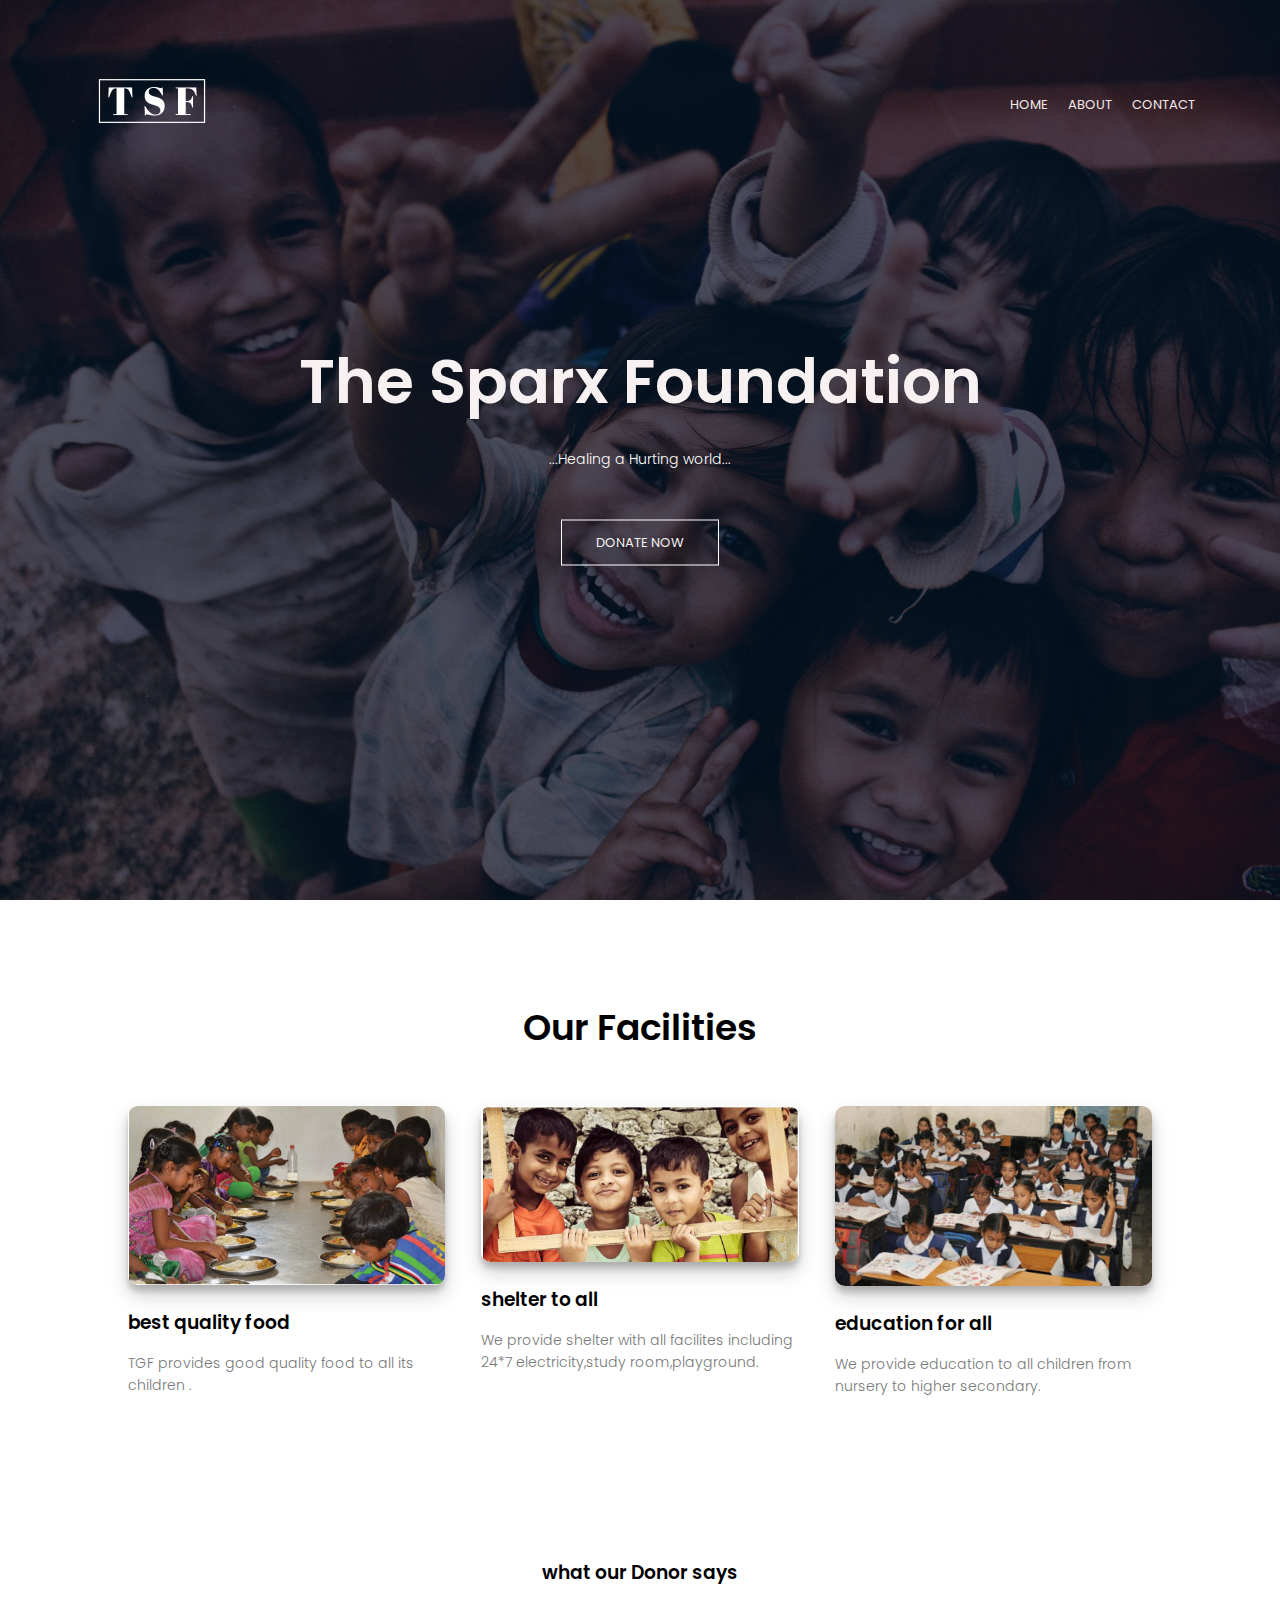
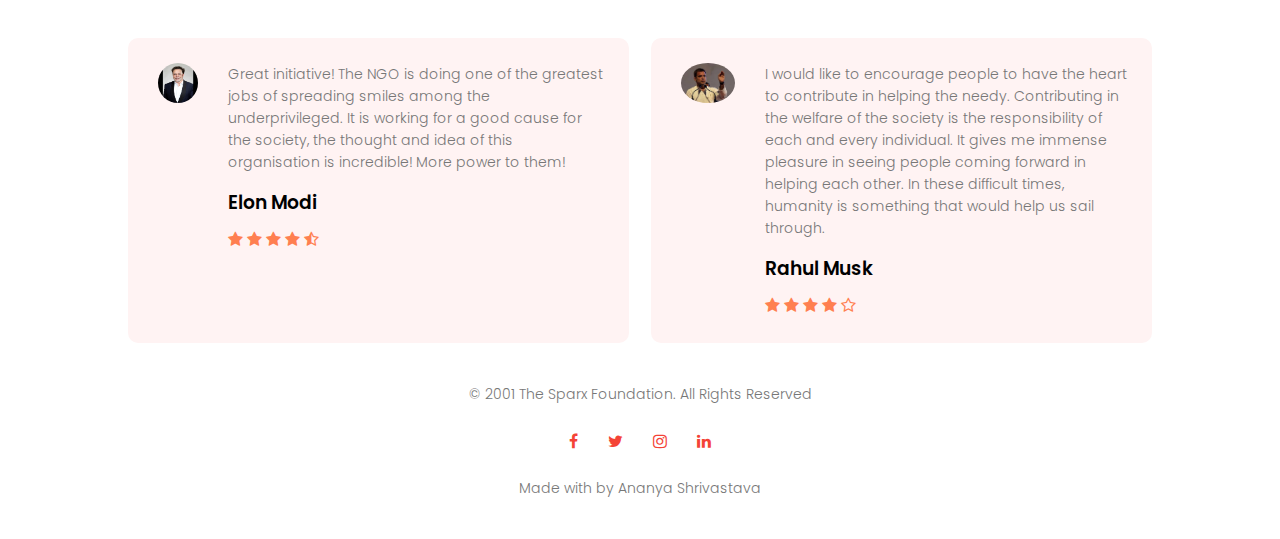
<file: index.html>
<!DOCTYPE html>
<html>

<head>
    <meta name="viewport" content="with=device-width, initial-scale=" 1.0>
    <title>Donation Website</title>
    <link rel="stylesheet" href="style.css">
    <link rel="preconnect" href="https://fonts.googleapis.com">
    <link rel="preconnect" href="https://fonts.gstatic.com" crossorigin>
    <link href="https://fonts.googleapis.com/css2?family=Poppins:wght@100;200;300;400;600;700&display=swap"
        rel="stylesheet">
    <link rel="stylesheet" href="https://stackpath.bootstrapcdn.com/font-awesome/4.7.0/css/font-awesome.min.css">
</head>

<body>
    <section class="header">
        <nav>
            <a href="index.html"><img src="logof-removebg-preview.png"></a>
            <div class="nav-links" id="navlinks">
                <i class="fa fa-times" onclick="hidemenu()"></i>
                <ul>
                    <li><a href="index.html">HOME</a></li>
                    <li><a href="about.html">ABOUT</a></li>
                    <li><a href="contact.html">CONTACT</a></li>
                </ul>
            </div>
            <i class="fa fa-bars" onclick="showmenu()"></i>
        </nav>
        <div class="text-box">
            <h1>The Sparx Foundation</h1>
            <p>...Healing a Hurting world... </p>
            <a href="https://rzp.io/l/zfX6u6UV" class="hero-btn">DONATE NOW</a>
        </div>
    </section>


    <!--facilities-->
    <section class="facilities">
        <h1>Our Facilities</h1>

        <div class="row">
            <div class="facilities-col">
                <img src="cafeteria.png" class="fac">
                <h3>best quality food</h3>
                <p>TGF provides good quality food to all its children .</p>
            </div>
            <div class="facilities-col">
                <img src="basketball.png" class="fac">
                <h3>shelter to all</h3>
                <p>We provide shelter with all facilites including 24*7 electricity,study room,playground.</p>
            </div>
            <div class="facilities-col">
                <img src="library.png" class="fac">
                <h3>education for all</h3>
                <p>We provide education to all children from nursery to higher secondary.</p>
            </div>
        </div>
    </section>
    <!--testimonials-->
    <section class="testimonials">
        <h3>what our Donor says</h3>

        <div class="row">
            <div class="testimonial-col">
                <img src="ElonModi.jpg">
                <div>
                    <p>Great initiative! The NGO is doing one of the greatest jobs of spreading smiles among the
                        underprivileged. It is working for a good cause for the society, the thought and idea of this
                        organisation is incredible! More power to them!</p>
                    <h3>Elon Modi</h3>
                    <i class="fa fa-star"></i>
                    <i class="fa fa-star"></i>
                    <i class="fa fa-star"></i>
                    <i class="fa fa-star"></i>
                    <i class="fa fa-star-half-o"></i>
                </div>
            </div>
            <div class="testimonial-col">
                <img src="rahul.jfif">
                <div>
                    <p>I would like to encourage people to have the heart to contribute in helping the needy.
                        Contributing in the welfare of the society is the responsibility of each and every individual.
                        It gives me immense pleasure in seeing people coming forward in helping each other. In these
                        difficult times, humanity is something that would help us sail through.</p>
                    <h3>Rahul Musk</h3>
                    <i class="fa fa-star"></i>
                    <i class="fa fa-star"></i>
                    <i class="fa fa-star"></i>
                    <i class="fa fa-star"></i>
                    <i class="fa fa-star-o"></i>
                </div>
            </div>
        </div>
    </section>

    <!--footer-->
    <section class="footer">

        <p>&copy; 2001 The Sparx Foundation. All Rights Reserved</p>
        <div class="icon">
            <i class="fa fa-facebook"></i>
            <i class="fa fa-twitter"></i>
            <i class="fa fa-instagram"></i>
            <i class="fa fa-linkedin"></i>

        </div>
        <p> Made with by Ananya Shrivastava</p>
    </section>
</body>

</html>
</file>
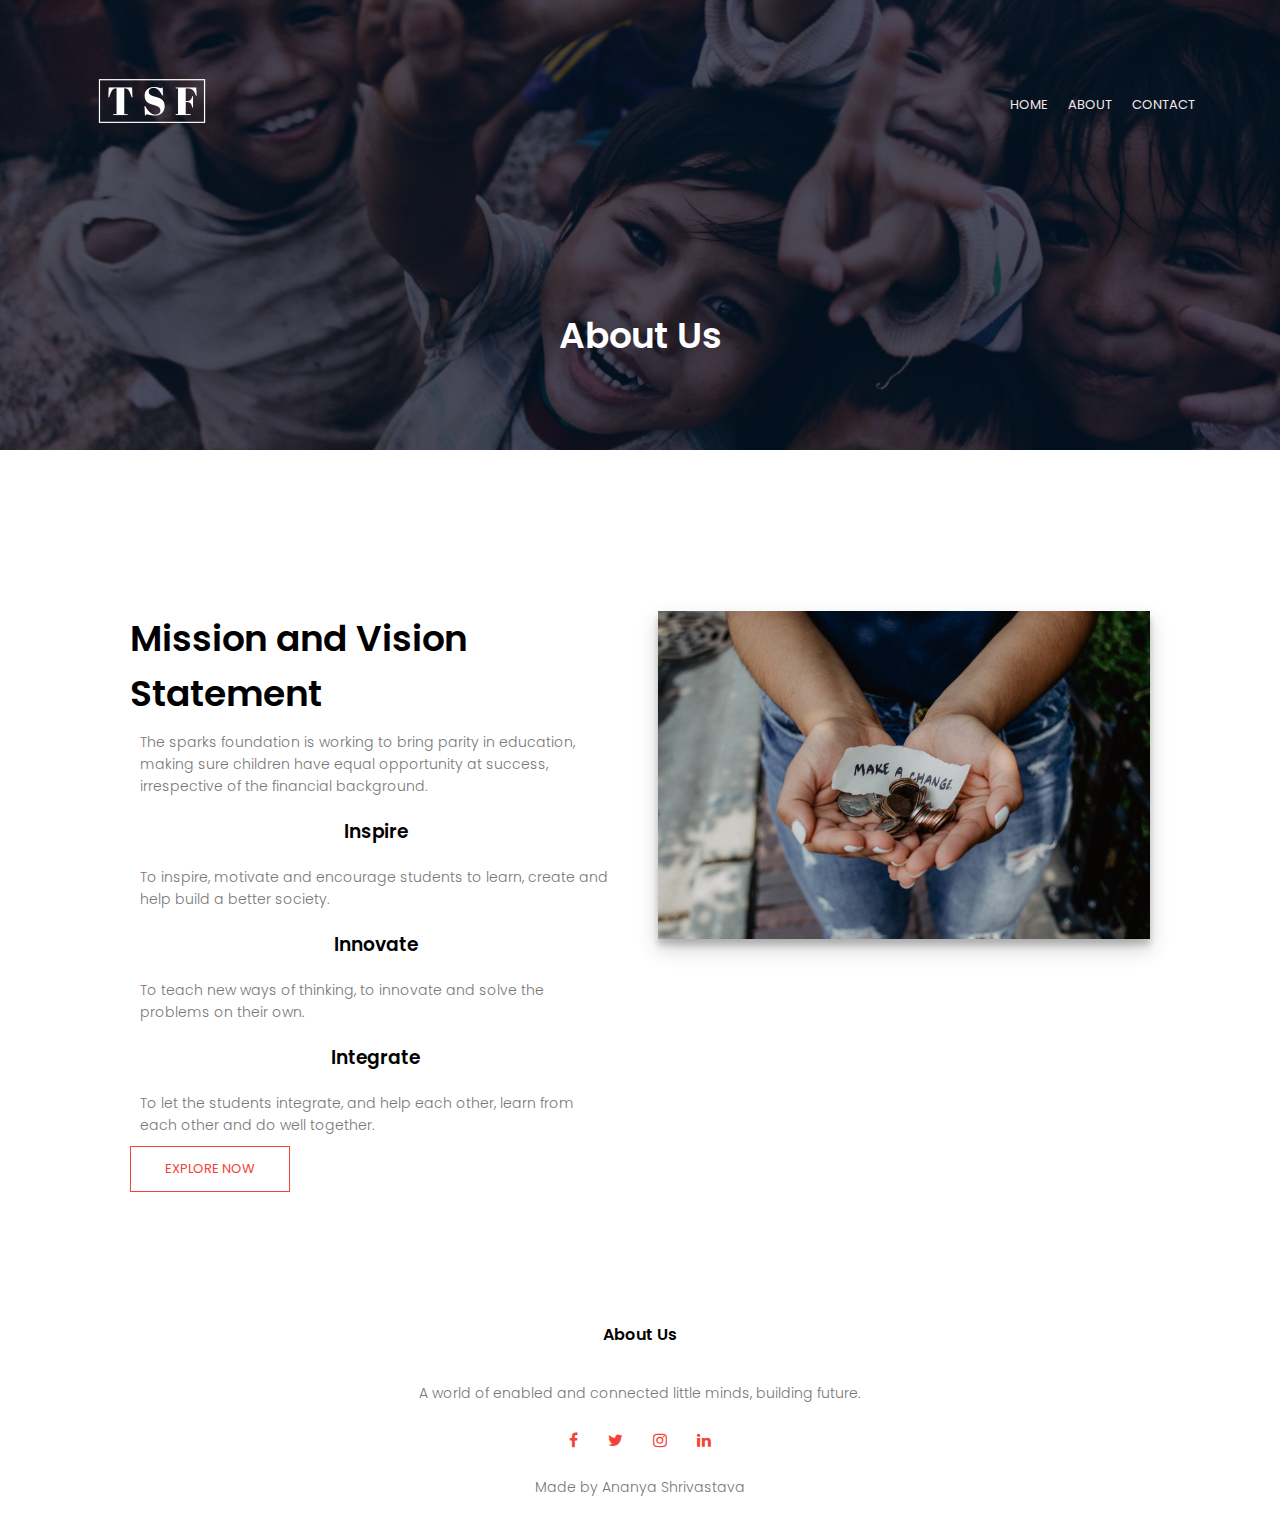
<file: about.html>
<!DOCTYPE html>
<html>

<head>
    <meta name="viewport" content="with=device-width, initial-scale=" 1.0>
    <title>About</title>
    <link rel="stylesheet" href="style.css">
    <link rel="preconnect" href="https://fonts.googleapis.com">
    <link rel="preconnect" href="https://fonts.gstatic.com" crossorigin>
    <link href="https://fonts.googleapis.com/css2?family=Poppins:wght@100;200;300;400;600;700&display=swap"
        rel="stylesheet">
    <link rel="stylesheet" href="https://stackpath.bootstrapcdn.com/font-awesome/4.7.0/css/font-awesome.min.css">
</head>

<body>
    <section class="sub-header">
        <nav>
            <a href="index.html"><img src="logof-removebg-preview.png"></a>
            <div class="nav-links" id="navlinks">
                <i class="fa fa-times" onclick="hidemenu()"></i>
                <ul>
                    <li><a href="index.html">HOME</a></li>
                    <li><a href="about.html">ABOUT</a></li>
                    <li><a href="contact.html">CONTACT</a></li>
                </ul>
            </div>
            <i class="fa fa-bars" onclick="showmenu()"></i>
        </nav>

        <h1>About Us</h1>

    </section>

    <!--about us content-->
    <section class="about-us">
        <div class="row">
            <div class="about-col">
                <h1>Mission and Vision Statement</h1>
                <p>The sparks foundation is working to bring parity in education, making sure
                    children have equal opportunity at success, irrespective of the financial background.<br></p>
                <h3>Inspire</h3>
                <p>To inspire, motivate and encourage students to learn, create and help build a better society.</p>
                <h3>Innovate</h3>
                <p>To teach new ways of thinking, to innovate and solve the problems on their own.</p>
                <h3>Integrate</h3>
                <p>To let the students integrate, and help each other, learn from each other and do well together.</p>
                <a href="https://www.thesparksfoundationsingapore.org/" class="hero-btn red-btn">EXPLORE NOW</a>
            </div>
            <div class="about-col">
                <img src="about.jpg" class="fac">
            </div>
        </div>
    </section>



    <!--footer-->
    <section class="footer">
        <h4>About Us</h4>
        <p>A world of enabled and connected little minds, building future.</p>
        <div class="icon">
            <i class="fa fa-facebook"></i>
            <i class="fa fa-twitter"></i>
            <i class="fa fa-instagram"></i>
            <i class="fa fa-linkedin"></i>

        </div>
        <p> Made by Ananya Shrivastava</p>
    </section>


</body>

</html>
</file>
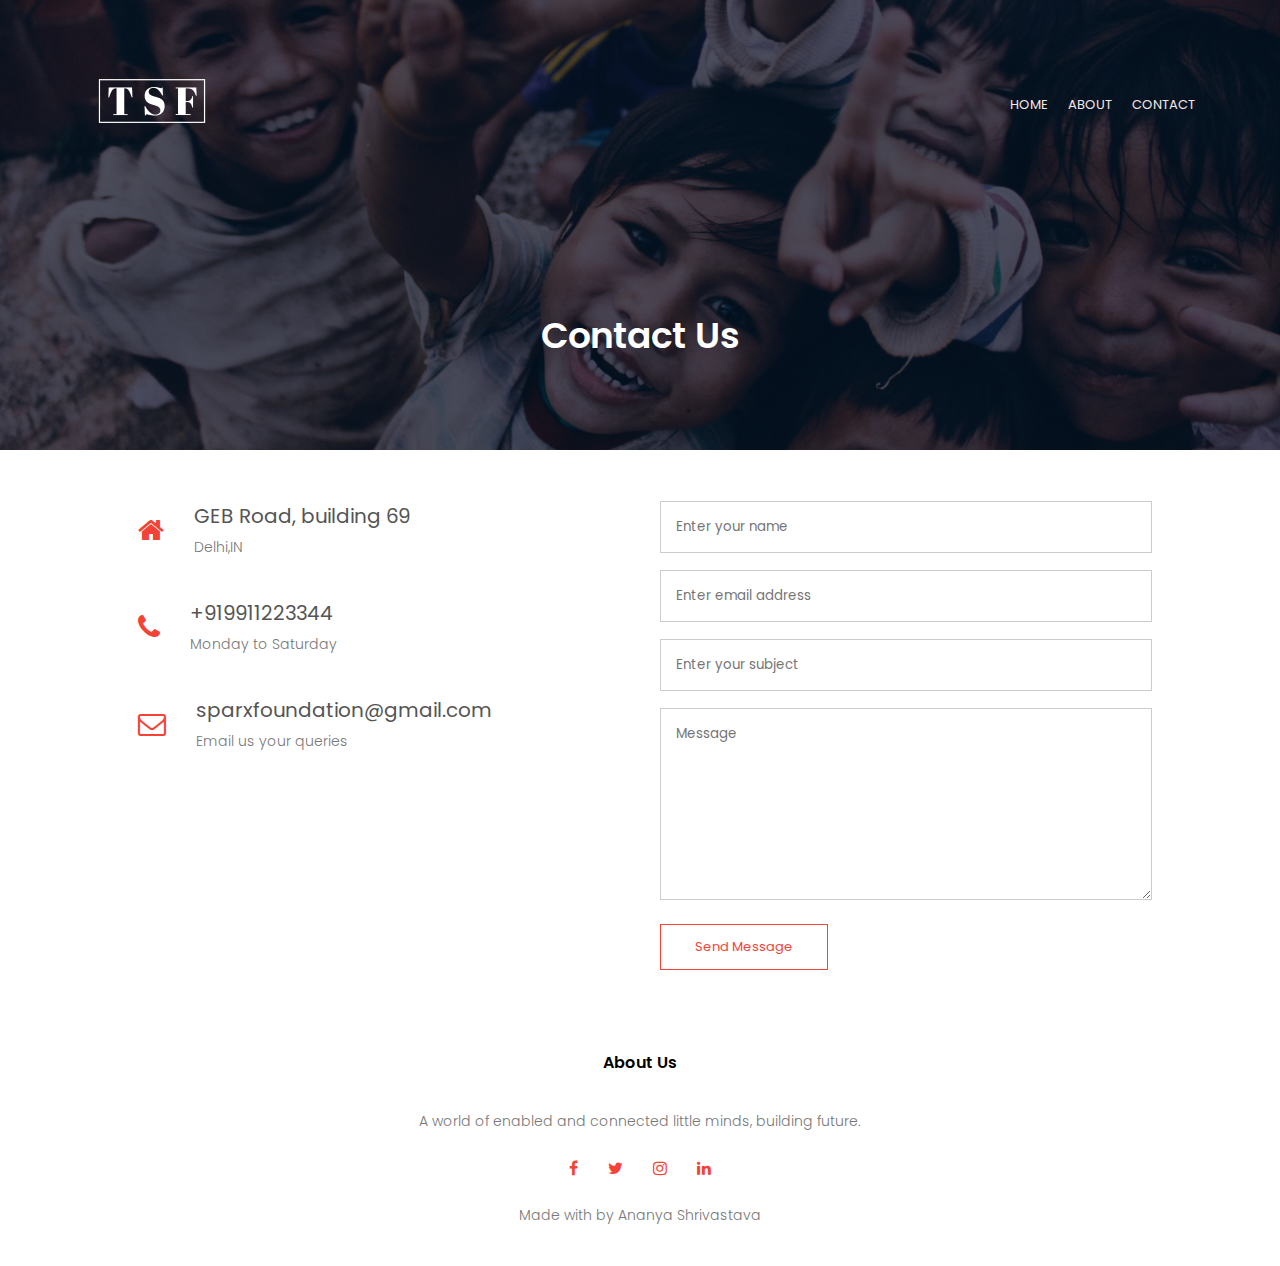
<file: contact.html>
<!DOCTYPE html>
<html>

<head>
    <meta name="viewport" content="with=device-width, initial-scale=" 1.0>
    <title>Contact</title>
    <link rel="stylesheet" href="style.css">
    <link rel="preconnect" href="https://fonts.googleapis.com">
    <link rel="preconnect" href="https://fonts.gstatic.com" crossorigin>
    <link href="https://fonts.googleapis.com/css2?family=Poppins:wght@100;200;300;400;600;700&display=swap"
        rel="stylesheet">
    <link rel="stylesheet" href="https://stackpath.bootstrapcdn.com/font-awesome/4.7.0/css/font-awesome.min.css">
</head>

<body>
    <section class="sub-header">
        <nav>
            <a href="index.html"><img src="logof-removebg-preview.png"></a>

            <div class="nav-links" id="navlinks">
                <i class="fa fa-times" onclick="hidemenu()"></i>
                <ul>
                    <li><a href="index.html">HOME</a></li>
                    <li><a href="about.html">ABOUT</a></li>
                    <li><a href="contact.html">CONTACT</a></li>
                </ul>
            </div>
            <i class="fa fa-bars" onclick="showmenu()"></i>
        </nav>

        <h1>Contact Us</h1>

    </section>

    <!--contact page-->

    <section class="contact-us">
        <div class="row">
            <div class="contact-col">
                <div>
                    <i class="fa fa-home"></i>
                    <span>
                        <h5>GEB Road, building 69</h5>
                        <p>Delhi,IN</p>
                    </span>
                </div>
                <div>
                    <i class="fa fa-phone"></i>
                    <span>
                        <h5>+919911223344</h5>
                        <p>Monday to Saturday</p>
                    </span>
                </div>
                <div>
                    <i class="fa fa-envelope-o"></i>
                    <span>
                        <h5>sparxfoundation@gmail.com</h5>
                        <p>Email us your queries</p>
                    </span>
                </div>
            </div>

            <div class="contact-col">
                <form action="">
                    <input type="text" placeholder="Enter your name" required>
                    <input type="email" placeholder="Enter email address" required>
                    <input type="text" placeholder="Enter your subject" required>
                    <textarea rows="8" placeholder="Message" required></textarea>
                    <button type="submit" class="hero-btn red-btn">Send Message</button>
                </form>
            </div>
        </div>
    </section>




    <!--footer-->
    <section class="footer">
        <h4>About Us</h4>
        <p>A world of enabled and connected little minds, building future.</p>
        <div class="icon">
            <i class="fa fa-facebook"></i>
            <i class="fa fa-twitter"></i>
            <i class="fa fa-instagram"></i>
            <i class="fa fa-linkedin"></i>

        </div>
        <p> Made with by Ananya Shrivastava</p>
    </section>
    <!--javascript for toggle menu-->
    <script>
        var navlinks = document.getElementById("navlinks");
        function showmenu() {
            navlinks.style.right = "0";
        }
        function hidemenu() {
            navlinks.style.right = "-200px";
        }
    </script>
    <!--footer-->

</body>

</html>
</file>
<file: style.css>
* {
  margin: 0;
  padding: 0;
  font-family: "Poppins", sans-serif;
}

.header {
  min-height: 100vh;
  width: 100%;
  background-image: linear-gradient(rgba(4, 9, 30, 0.7), rgba(4, 9, 30, 0.7)),
    url(banner.jpg);
  background-position: center;
  background-size: cover;
  position: relative;
}
.fac {
  box-shadow: 0 10px 20px rgba(0, 0, 0, 0.19), 0 6px 6px rgba(0, 0, 0, 0.19);
}
nav {
  display: flex;
  padding: 2% 6%;
  justify-content: space-between;
  align-items: center;
}

nav img {
  width: 150px;
}

.nav-links {
  flex: 1;
  text-align: right;
}

.nav-links ul li {
  list-style: none;
  display: inline-block;
  padding: 8px;
  position: relative;
}

.nav-links ul li a {
  color: rgb(243, 231, 231);
  text-decoration: none;
  font-size: 13px;
}

.nav-links ul li::after {
  content: "";
  width: 0%;
  height: 2px;
  background: #f44336;
  display: block;
  margin: auto;
  transition: 0.5s;
}

.nav-links ul li:hover::after {
  width: 100%;
}

.text-box {
  width: 90%;
  color: rgb(247, 241, 241);
  position: absolute;
  top: 50%;
  left: 50%;
  transform: translate(-50%, -50%);
  text-align: center;
}

.text-box h1 {
  font-size: 62px;
}

.text-box p {
  margin: 10px 0 40px;
  font-size: 14px;
  color: #fff;
}

.hero-btn {
  display: inline-block;
  text-decoration: none;
  color: rgb(243, 241, 241);
  border: 1px solid #fff;
  padding: 12px 34px;
  font-size: 13px;
  background: transparent;
  position: relative;
  cursor: pointer;
}

.hero-btn:hover {
  border: 1px solid #f44336;
  background: #f44336;
  transition: 1s;
}

nav .fa {
  display: none;
}

@media (max-width: 700px) {
  .text-box h1 {
    font-size: 20px;
  }
  .nav-links ul li {
    display: block;
  }
  .nav-links {
    position: fixed;
    background: #f44336;
    height: 100vh;
    width: 200px;
    top: 0;
    right: -200px;
    text-align: left;
    z-index: 2;
    transition: 1s;
  }
  nav .fa {
    display: block;
    color: #fff;
    margin: 10px;
    font-size: 22px;
    cursor: pointer;
  }
  .nav-links ul {
    padding: 20px;
  }
}

/*--course--*/

.course {
  width: 80%;
  margin: auto;
  text-align: center;
  padding-top: 100px;
}
h1 {
  font-size: 36px;
  font-weight: 600;
}
p {
  color: #777;
  font-size: 14px;
  font-weight: 300;
  line-height: 22px;
  padding: 10px;
}
.row {
  margin-top: 5%;
  display: flex;
  justify-content: space-between;
}
.course-col {
  flex-basis: 31%;
  background: #fff3f3;
  border-radius: 10px;
  margin-bottom: 5%;
  padding: 20px 12px;
  box-sizing: border-box;
  transition: 0.5s;
}
h3 {
  text-align: center;
  font-weight: 600;
  margin: 10px 0;
}
.course-col:hover {
  box-shadow: 0 0 20px 0px rgba(0, 0, 0, 0.2);
}

@media (max-width: 700px) {
  .row {
    flex-direction: column;
  }
}
/*--facilites--*/

.facilities {
  width: 80%;
  margin: auto;
  text-align: center;
  padding-top: 100px;
}
.facilities-col {
  flex-basis: 31%;
  border-radius: 10px;
  margin-bottom: 5%;
  text-align: left;
}
.facilities-col img {
  width: 100%;
  border-radius: 10px;
}
.facilities-col p {
  padding: 0;
}
.facilities-col h3 {
  margin-top: 16px;
  margin-bottom: 15px;
  text-align: left;
}

/*testimonials*/
.testimonials {
  width: 80%;
  margin: auto;
  padding-top: 100px;
  text-align: center;
}
.testimonial-col {
  flex-basis: 44%;
  border-radius: 10px;
  margin-bottom: 5;
  text-align: left;
  background: #fff3f3;
  padding: 25px;
  cursor: pointer;
  display: flex;
}
.testimonial-col img {
  height: 40px;
  margin-left: 5px;
  margin-right: 30px;
  border-radius: 50%;
}
.testimonial-col p {
  padding: 0;
}
.testimonial-col h3 {
  text-align: left;
  margin-top: 15px;
}
.testimonial-col .fa {
  color: coral;
}

@media (max-width: 700px) {
  .testimonial-col img {
    margin-left: 0px;
    margin-right: 15px;
  }
}

/*--footer--*/
.footer {
  text-align: center;
  width: 100%;
  padding: 30px 0;
}
.footer h4 {
  margin-bottom: 25px;
  margin-top: 20px;
  font-weight: 600;
}

.icon .fa {
  color: #f44336;
  margin: 0 13px;
  cursor: pointer;
  padding: 18px 0;
}

.fa-heart {
  color: #f44336;
}

/*about us page*/

.sub-header {
  height: 50vh;
  width: 100%;
  background-image: linear-gradient(rgba(4, 9, 30, 0.7), rgba(4, 9, 30, 0.7)),
    url(banner.jpg);
  background-position: center;
  background-size: cover;
  text-align: center;
  color: #fff;
}
.sub-header h1 {
  margin-top: 100px;
}

.about-us {
  width: 80%;
  margin: auto;
  padding-top: 80px;
  padding-bottom: 50px;
}
.about-col {
  flex-basis: 48%;
  padding: 30px 2px;
}
.about-col img {
  width: 100%;
}
.about-col h1 {
  padding-top: 15px 0 25px;
}
.red-btn {
  border: 1px solid #f44336;
  background: transparent;
  color: #f44336;
}
og-right {
  flex-basis: 32%;
}
.blog-right h3 {
  background: #f44336;
  color: #fff;
  padding: 7px 0;
  font-size: 16px;
  margin-bottom: 20px;
}
.blog-right div {
  display: flex;
  align-items: center;
  justify-content: space-between;
  color: #555;
  padding: 8px;
  box-sizing: border-box;
}

@media (max-width: 700px) {
  .sub-header h1 {
    font-size: 24px;
  }
}
.red-btn:hover {
  color: #fff;
}

/*contact*/

.contact-us {
  width: 80%;
  margin: auto;
}
.contact-col {
  flex-basis: 48%;
  margin-bottom: 30px;
}
.contact-col div {
  display: flex;
  align-items: center;
  margin-bottom: 40px;
}
.contact-col div .fa {
  font-size: 28px;
  color: #f44336;
  margin: 10px;
  margin-right: 30px;
}
.contact-col div p {
  padding: 0;
}
.contact-col div h5 {
  font-size: 20px;
  margin-bottom: 5px;
  color: #555;
  font-weight: 400;
}
.contact-col input,
.contact-col textarea {
  width: 100%;
  padding: 15px;
  margin-bottom: 17px;
  outline: none;
  border: 1px solid #ccc;
  box-sizing: border-box;
}
</file>
